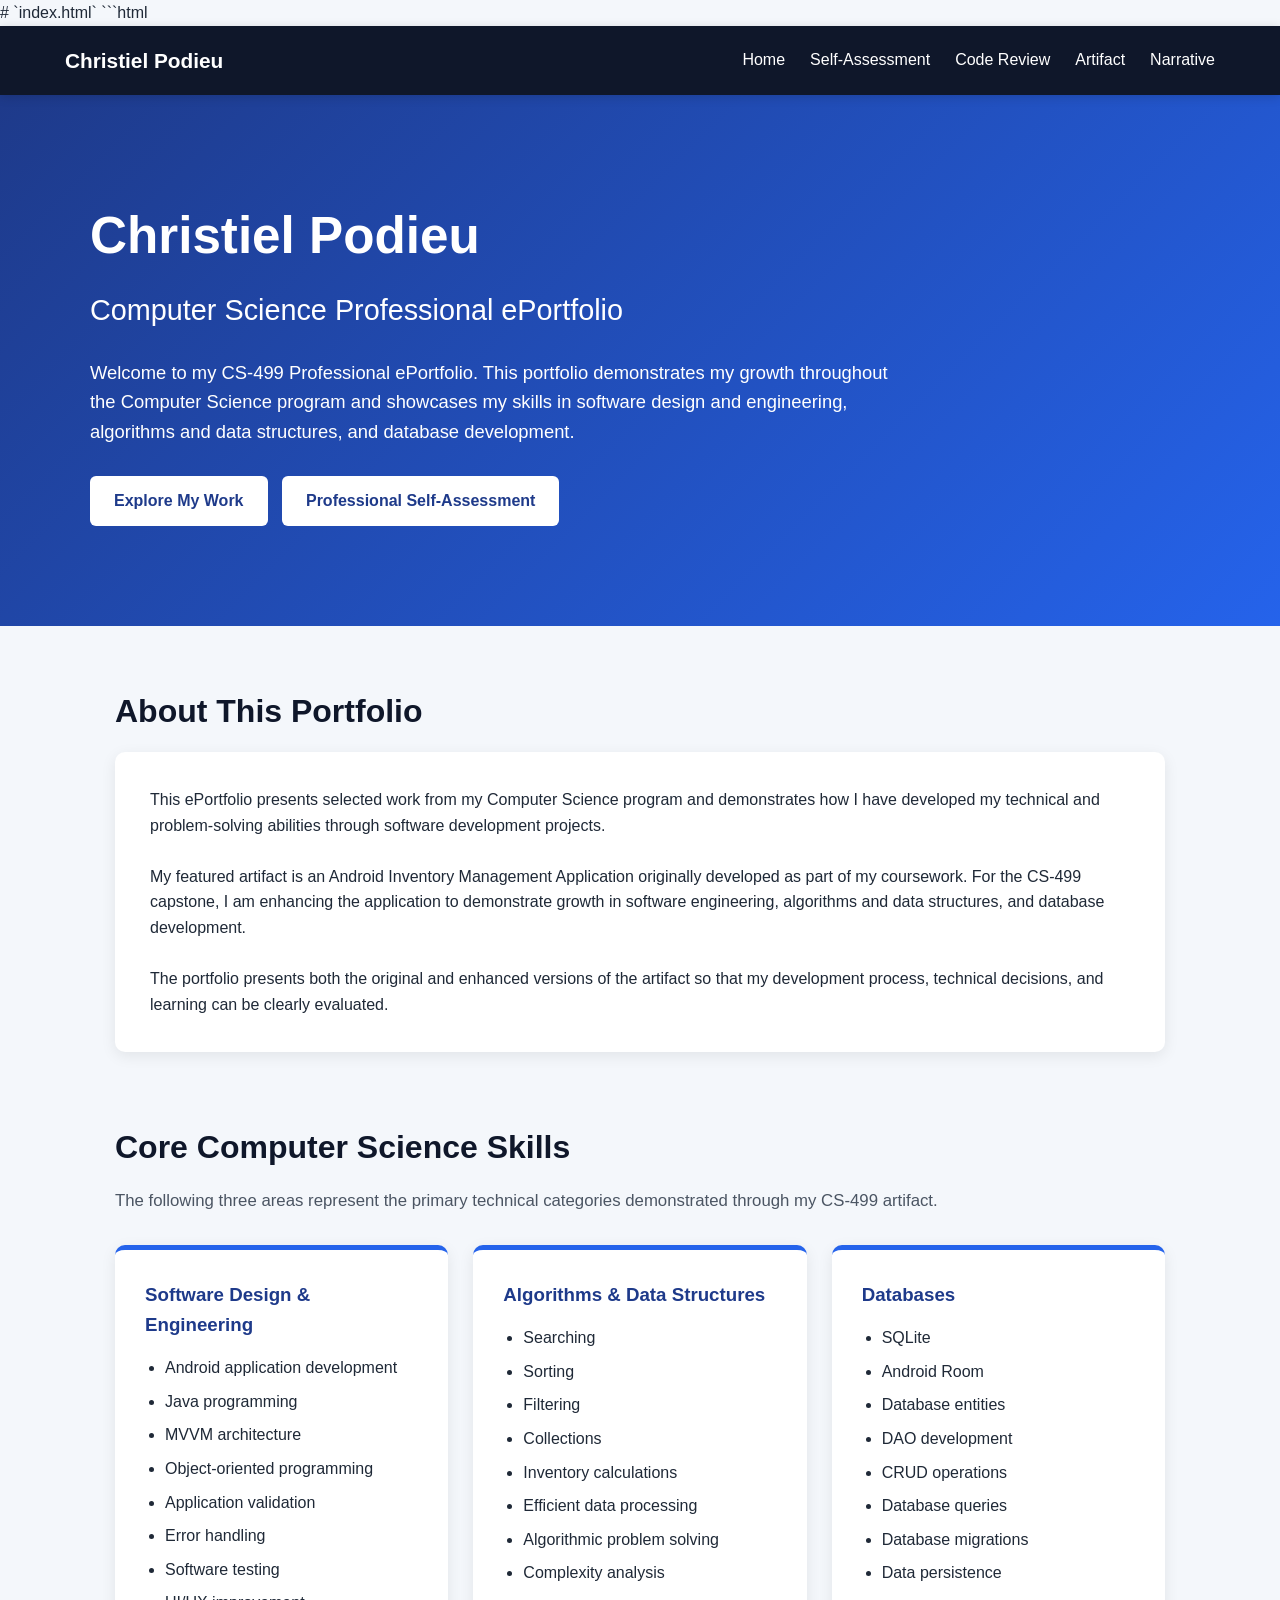
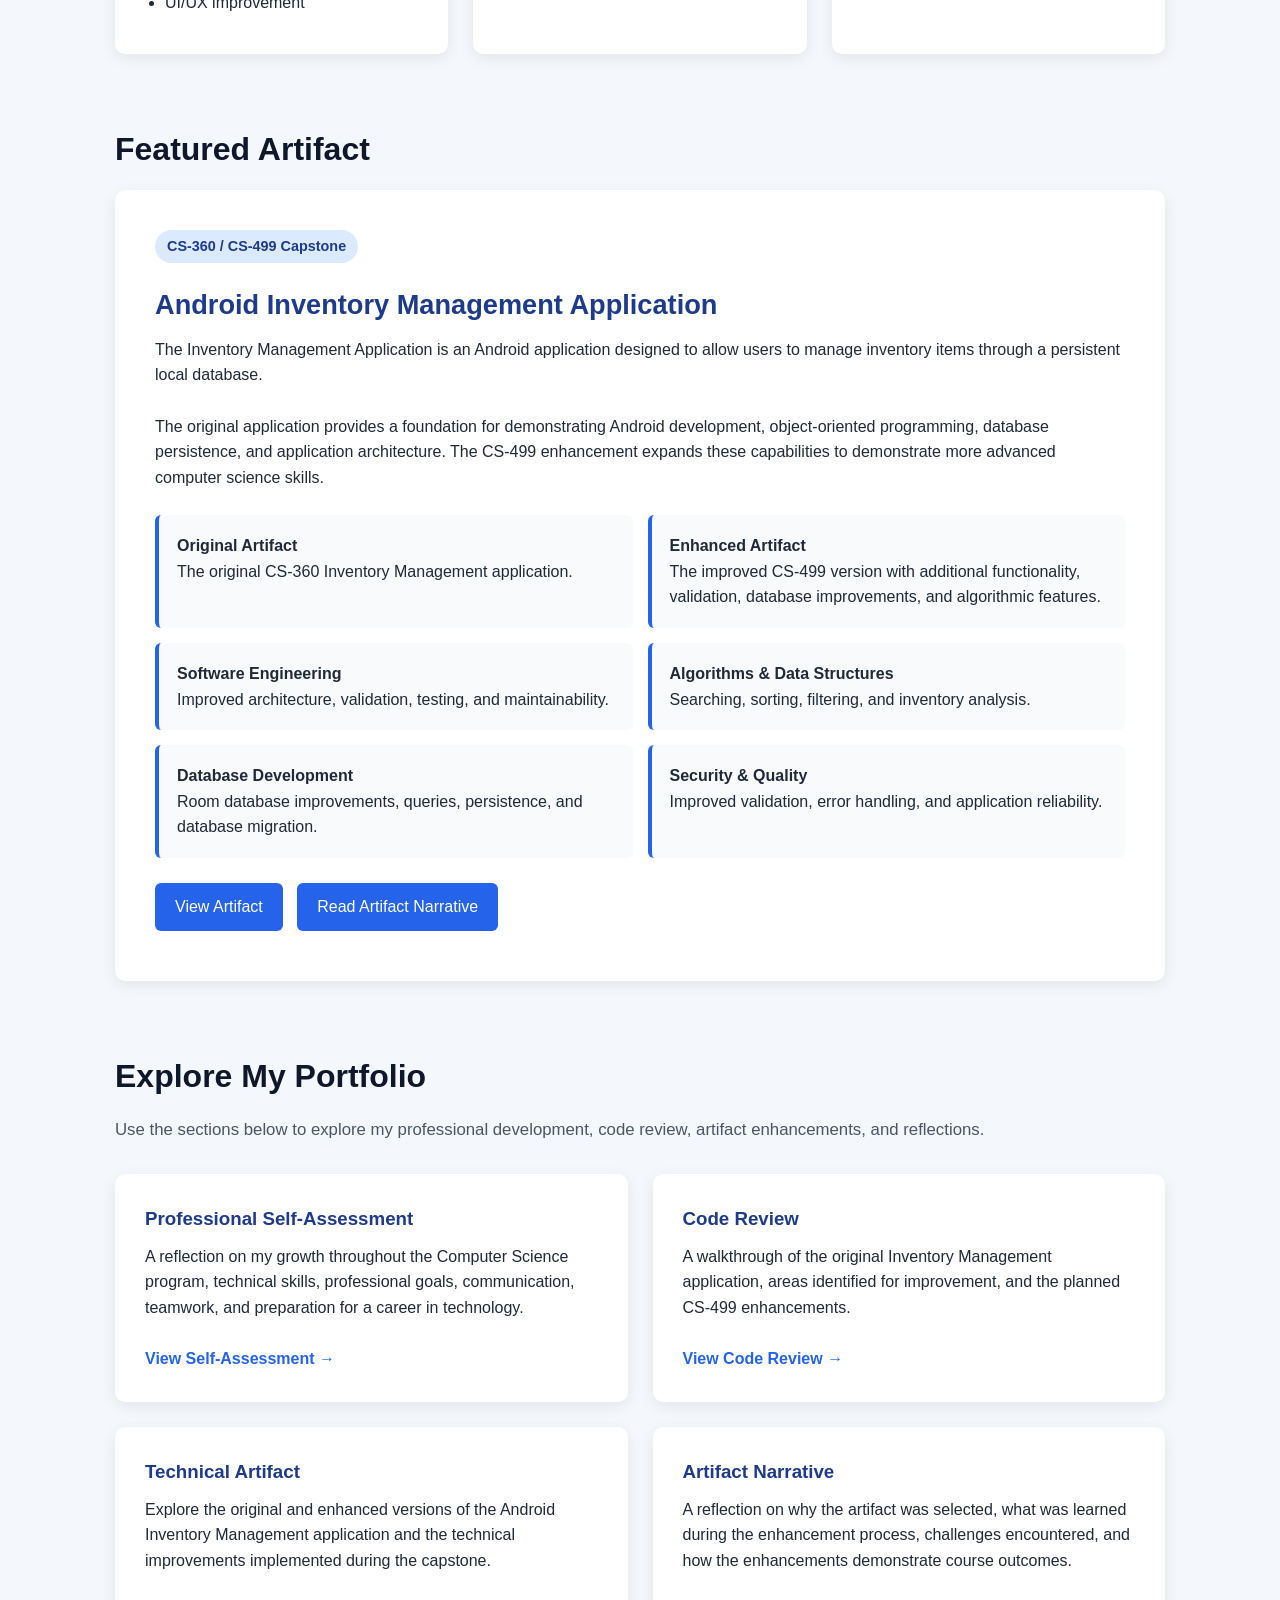
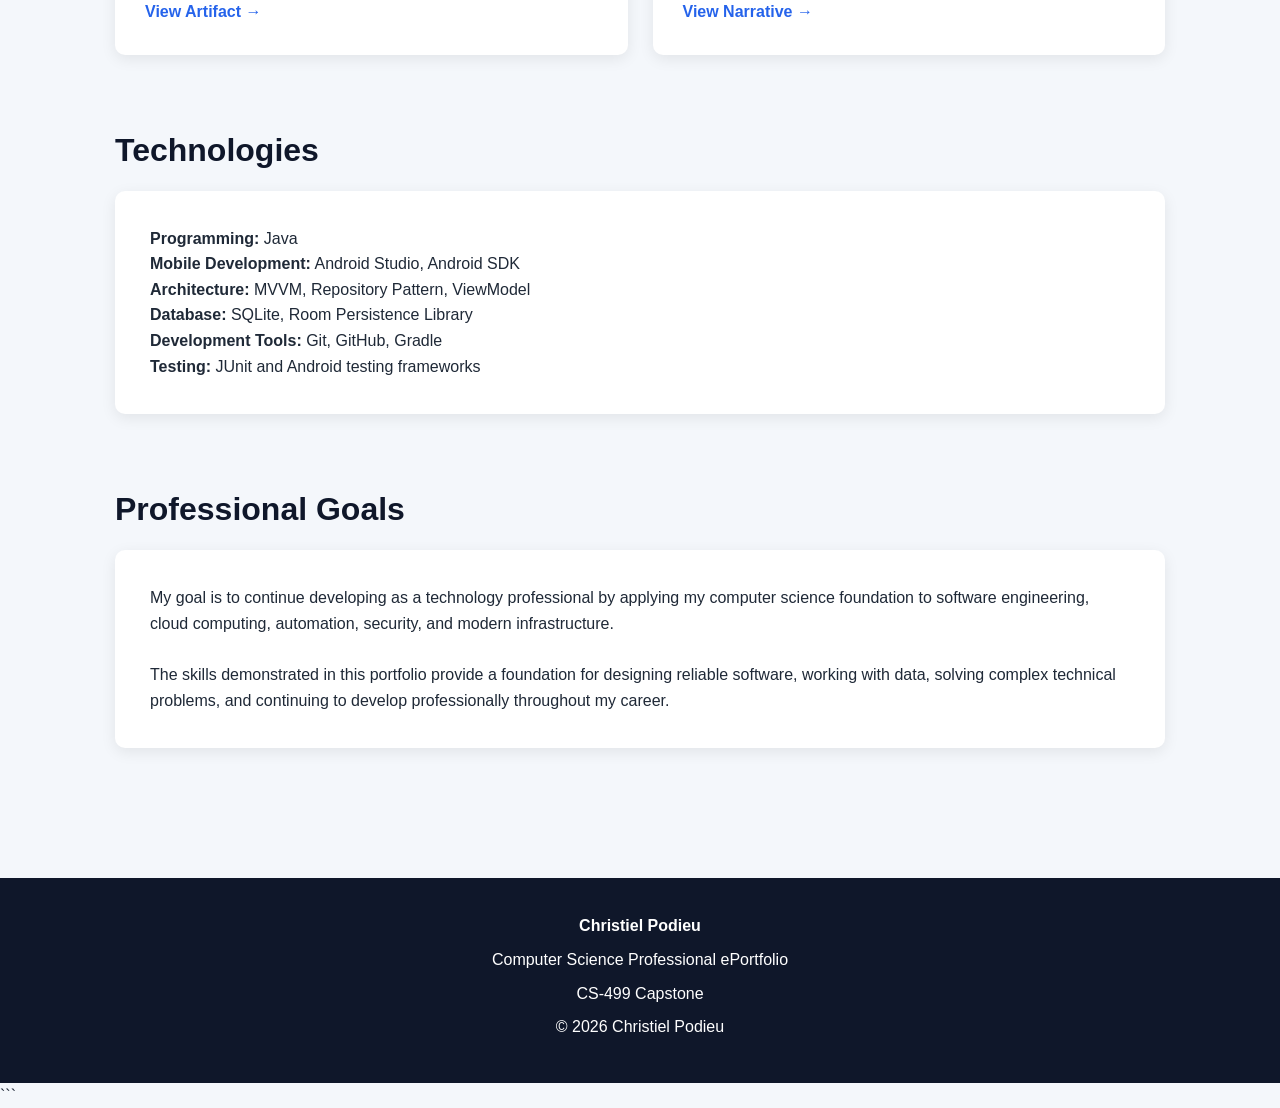
<file: index.html>
# `index.html`

```html
<!DOCTYPE html>
<html lang="en">
<head>
    <meta charset="UTF-8">
    <meta name="viewport" content="width=device-width, initial-scale=1.0">

    <title>Christiel Podieu | Computer Science ePortfolio</title>

    <meta name="description"
          content="Christiel Podieu's CS-499 Computer Science Professional ePortfolio showcasing software engineering, algorithms and data structures, and database development.">

    <style>
        * {
            margin: 0;
            padding: 0;
            box-sizing: border-box;
        }

        html {
            scroll-behavior: smooth;
        }

        body {
            font-family: Arial, Helvetica, sans-serif;
            line-height: 1.6;
            color: #1f2937;
            background: #f4f7fb;
        }

        /* Navigation */

        nav {
            background: #0f172a;
            position: sticky;
            top: 0;
            z-index: 1000;
            box-shadow: 0 2px 10px rgba(0, 0, 0, 0.15);
        }

        .nav-container {
            max-width: 1200px;
            margin: auto;
            display: flex;
            justify-content: space-between;
            align-items: center;
            padding: 18px 25px;
        }

        .logo {
            color: white;
            font-size: 1.3rem;
            font-weight: bold;
            text-decoration: none;
        }

        .nav-links {
            display: flex;
            list-style: none;
            gap: 25px;
        }

        .nav-links a {
            color: white;
            text-decoration: none;
            font-weight: 500;
        }

        .nav-links a:hover {
            color: #60a5fa;
        }

        /* Hero */

        .hero {
            background: linear-gradient(135deg, #1e3a8a, #2563eb);
            color: white;
            padding: 100px 25px;
        }

        .hero-content {
            max-width: 1100px;
            margin: auto;
        }

        .hero h1 {
            font-size: 3.2rem;
            margin-bottom: 10px;
        }

        .hero h2 {
            font-size: 1.8rem;
            font-weight: normal;
            margin-bottom: 25px;
        }

        .hero p {
            max-width: 800px;
            font-size: 1.15rem;
            margin-bottom: 30px;
        }

        .button {
            display: inline-block;
            background: white;
            color: #1e3a8a;
            padding: 12px 24px;
            border-radius: 6px;
            text-decoration: none;
            font-weight: bold;
            margin-right: 10px;
        }

        .button:hover {
            background: #dbeafe;
        }

        /* Main */

        main {
            max-width: 1100px;
            margin: auto;
            padding: 60px 25px;
        }

        section {
            margin-bottom: 70px;
        }

        .section-title {
            font-size: 2rem;
            color: #0f172a;
            margin-bottom: 15px;
        }

        .section-intro {
            font-size: 1.05rem;
            margin-bottom: 30px;
            color: #4b5563;
        }

        /* About */

        .about {
            background: white;
            padding: 35px;
            border-radius: 10px;
            box-shadow: 0 4px 15px rgba(0, 0, 0, 0.08);
        }

        /* Skills */

        .skills {
            display: grid;
            grid-template-columns: repeat(3, 1fr);
            gap: 25px;
        }

        .skill-card {
            background: white;
            padding: 30px;
            border-radius: 10px;
            box-shadow: 0 4px 15px rgba(0, 0, 0, 0.08);
            border-top: 5px solid #2563eb;
        }

        .skill-card h3 {
            color: #1e3a8a;
            margin-bottom: 15px;
        }

        .skill-card ul {
            padding-left: 20px;
        }

        .skill-card li {
            margin-bottom: 8px;
        }

        /* Artifact */

        .artifact {
            background: white;
            padding: 40px;
            border-radius: 10px;
            box-shadow: 0 4px 15px rgba(0, 0, 0, 0.08);
        }

        .artifact h3 {
            font-size: 1.7rem;
            color: #1e3a8a;
            margin-bottom: 10px;
        }

        .artifact-label {
            display: inline-block;
            background: #dbeafe;
            color: #1e3a8a;
            padding: 5px 12px;
            border-radius: 20px;
            font-size: 0.9rem;
            font-weight: bold;
            margin-bottom: 20px;
        }

        .artifact-features {
            display: grid;
            grid-template-columns: repeat(2, 1fr);
            gap: 15px;
            margin: 25px 0;
        }

        .feature {
            background: #f8fafc;
            padding: 18px;
            border-radius: 6px;
            border-left: 4px solid #2563eb;
        }

        .artifact-links {
            margin-top: 25px;
        }

        .artifact-button {
            display: inline-block;
            background: #2563eb;
            color: white;
            padding: 11px 20px;
            border-radius: 6px;
            text-decoration: none;
            margin-right: 10px;
            margin-bottom: 10px;
        }

        .artifact-button:hover {
            background: #1d4ed8;
        }

        /* Portfolio Navigation */

        .portfolio-links {
            display: grid;
            grid-template-columns: repeat(2, 1fr);
            gap: 25px;
        }

        .portfolio-card {
            background: white;
            padding: 30px;
            border-radius: 10px;
            box-shadow: 0 4px 15px rgba(0, 0, 0, 0.08);
        }

        .portfolio-card h3 {
            color: #1e3a8a;
            margin-bottom: 10px;
        }

        .portfolio-card a {
            color: #2563eb;
            text-decoration: none;
            font-weight: bold;
        }

        .portfolio-card a:hover {
            text-decoration: underline;
        }

        /* Footer */

        footer {
            background: #0f172a;
            color: white;
            text-align: center;
            padding: 35px 20px;
        }

        footer p {
            margin-bottom: 8px;
        }

        /* Responsive */

        @media (max-width: 800px) {

            .nav-container {
                flex-direction: column;
                gap: 15px;
            }

            .nav-links {
                flex-wrap: wrap;
                justify-content: center;
                gap: 15px;
            }

            .hero h1 {
                font-size: 2.3rem;
            }

            .skills {
                grid-template-columns: 1fr;
            }

            .artifact-features {
                grid-template-columns: 1fr;
            }

            .portfolio-links {
                grid-template-columns: 1fr;
            }
        }
    </style>
</head>

<body>

<!-- Navigation -->

<nav>
    <div class="nav-container">

        <a href="index.html" class="logo">
            Christiel Podieu
        </a>

        <ul class="nav-links">
            <li><a href="index.html">Home</a></li>
            <li><a href="self-assessment.html">Self-Assessment</a></li>
            <li><a href="code-review.html">Code Review</a></li>
            <li><a href="artifact.html">Artifact</a></li>
            <li><a href="narrative.html">Narrative</a></li>
        </ul>

    </div>
</nav>


<!-- Hero -->

<header class="hero">

    <div class="hero-content">

        <h1>Christiel Podieu</h1>

        <h2>Computer Science Professional ePortfolio</h2>

        <p>
            Welcome to my CS-499 Professional ePortfolio. This portfolio
            demonstrates my growth throughout the Computer Science program
            and showcases my skills in software design and engineering,
            algorithms and data structures, and database development.
        </p>

        <a href="artifact.html" class="button">
            Explore My Work
        </a>

        <a href="self-assessment.html" class="button">
            Professional Self-Assessment
        </a>

    </div>

</header>


<main>

    <!-- About -->

    <section>

        <h2 class="section-title">
            About This Portfolio
        </h2>

        <div class="about">

            <p>
                This ePortfolio presents selected work from my Computer
                Science program and demonstrates how I have developed my
                technical and problem-solving abilities through software
                development projects.
            </p>

            <br>

            <p>
                My featured artifact is an Android Inventory Management
                Application originally developed as part of my coursework.
                For the CS-499 capstone, I am enhancing the application
                to demonstrate growth in software engineering, algorithms
                and data structures, and database development.
            </p>

            <br>

            <p>
                The portfolio presents both the original and enhanced
                versions of the artifact so that my development process,
                technical decisions, and learning can be clearly evaluated.
            </p>

        </div>

    </section>


    <!-- Core Skills -->

    <section>

        <h2 class="section-title">
            Core Computer Science Skills
        </h2>

        <p class="section-intro">
            The following three areas represent the primary technical
            categories demonstrated through my CS-499 artifact.
        </p>

        <div class="skills">

            <div class="skill-card">

                <h3>
                    Software Design & Engineering
                </h3>

                <ul>
                    <li>Android application development</li>
                    <li>Java programming</li>
                    <li>MVVM architecture</li>
                    <li>Object-oriented programming</li>
                    <li>Application validation</li>
                    <li>Error handling</li>
                    <li>Software testing</li>
                    <li>UI/UX improvement</li>
                </ul>

            </div>


            <div class="skill-card">

                <h3>
                    Algorithms & Data Structures
                </h3>

                <ul>
                    <li>Searching</li>
                    <li>Sorting</li>
                    <li>Filtering</li>
                    <li>Collections</li>
                    <li>Inventory calculations</li>
                    <li>Efficient data processing</li>
                    <li>Algorithmic problem solving</li>
                    <li>Complexity analysis</li>
                </ul>

            </div>


            <div class="skill-card">

                <h3>
                    Databases
                </h3>

                <ul>
                    <li>SQLite</li>
                    <li>Android Room</li>
                    <li>Database entities</li>
                    <li>DAO development</li>
                    <li>CRUD operations</li>
                    <li>Database queries</li>
                    <li>Database migrations</li>
                    <li>Data persistence</li>
                </ul>

            </div>

        </div>

    </section>


    <!-- Featured Artifact -->

    <section>

        <h2 class="section-title">
            Featured Artifact
        </h2>

        <div class="artifact">

            <span class="artifact-label">
                CS-360 / CS-499 Capstone
            </span>

            <h3>
                Android Inventory Management Application
            </h3>

            <p>
                The Inventory Management Application is an Android
                application designed to allow users to manage inventory
                items through a persistent local database.
            </p>

            <br>

            <p>
                The original application provides a foundation for
                demonstrating Android development, object-oriented
                programming, database persistence, and application
                architecture. The CS-499 enhancement expands these
                capabilities to demonstrate more advanced computer
                science skills.
            </p>


            <div class="artifact-features">

                <div class="feature">
                    <strong>Original Artifact</strong>
                    <br>
                    The original CS-360 Inventory Management application.
                </div>

                <div class="feature">
                    <strong>Enhanced Artifact</strong>
                    <br>
                    The improved CS-499 version with additional functionality,
                    validation, database improvements, and algorithmic features.
                </div>

                <div class="feature">
                    <strong>Software Engineering</strong>
                    <br>
                    Improved architecture, validation, testing, and
                    maintainability.
                </div>

                <div class="feature">
                    <strong>Algorithms & Data Structures</strong>
                    <br>
                    Searching, sorting, filtering, and inventory analysis.
                </div>

                <div class="feature">
                    <strong>Database Development</strong>
                    <br>
                    Room database improvements, queries, persistence,
                    and database migration.
                </div>

                <div class="feature">
                    <strong>Security & Quality</strong>
                    <br>
                    Improved validation, error handling, and application
                    reliability.
                </div>

            </div>


            <div class="artifact-links">

                <a href="artifact.html" class="artifact-button">
                    View Artifact
                </a>

                <a href="narrative.html" class="artifact-button">
                    Read Artifact Narrative
                </a>

            </div>

        </div>

    </section>


    <!-- Portfolio Pages -->

    <section>

        <h2 class="section-title">
            Explore My Portfolio
        </h2>

        <p class="section-intro">
            Use the sections below to explore my professional development,
            code review, artifact enhancements, and reflections.
        </p>


        <div class="portfolio-links">

            <div class="portfolio-card">

                <h3>
                    Professional Self-Assessment
                </h3>

                <p>
                    A reflection on my growth throughout the Computer
                    Science program, technical skills, professional goals,
                    communication, teamwork, and preparation for a career
                    in technology.
                </p>

                <br>

                <a href="self-assessment.html">
                    View Self-Assessment →
                </a>

            </div>


            <div class="portfolio-card">

                <h3>
                    Code Review
                </h3>

                <p>
                    A walkthrough of the original Inventory Management
                    application, areas identified for improvement, and
                    the planned CS-499 enhancements.
                </p>

                <br>

                <a href="code-review.html">
                    View Code Review →
                </a>

            </div>


            <div class="portfolio-card">

                <h3>
                    Technical Artifact
                </h3>

                <p>
                    Explore the original and enhanced versions of the
                    Android Inventory Management application and the
                    technical improvements implemented during the capstone.
                </p>

                <br>

                <a href="artifact.html">
                    View Artifact →
                </a>

            </div>


            <div class="portfolio-card">

                <h3>
                    Artifact Narrative
                </h3>

                <p>
                    A reflection on why the artifact was selected, what
                    was learned during the enhancement process, challenges
                    encountered, and how the enhancements demonstrate
                    course outcomes.
                </p>

                <br>

                <a href="narrative.html">
                    View Narrative →
                </a>

            </div>

        </div>

    </section>


    <!-- Technology -->

    <section>

        <h2 class="section-title">
            Technologies
        </h2>

        <div class="about">

            <p>
                <strong>Programming:</strong>
                Java
            </p>

            <p>
                <strong>Mobile Development:</strong>
                Android Studio, Android SDK
            </p>

            <p>
                <strong>Architecture:</strong>
                MVVM, Repository Pattern, ViewModel
            </p>

            <p>
                <strong>Database:</strong>
                SQLite, Room Persistence Library
            </p>

            <p>
                <strong>Development Tools:</strong>
                Git, GitHub, Gradle
            </p>

            <p>
                <strong>Testing:</strong>
                JUnit and Android testing frameworks
            </p>

        </div>

    </section>


    <!-- Career -->

    <section>

        <h2 class="section-title">
            Professional Goals
        </h2>

        <div class="about">

            <p>
                My goal is to continue developing as a technology
                professional by applying my computer science foundation
                to software engineering, cloud computing, automation,
                security, and modern infrastructure.
            </p>

            <br>

            <p>
                The skills demonstrated in this portfolio provide a
                foundation for designing reliable software, working with
                data, solving complex technical problems, and continuing
                to develop professionally throughout my career.
            </p>

        </div>

    </section>

</main>


<!-- Footer -->

<footer>

    <p>
        <strong>Christiel Podieu</strong>
    </p>

    <p>
        Computer Science Professional ePortfolio
    </p>

    <p>
        CS-499 Capstone
    </p>

    <p>
        © 2026 Christiel Podieu
    </p>

</footer>

</body>
</html>
```
</file>
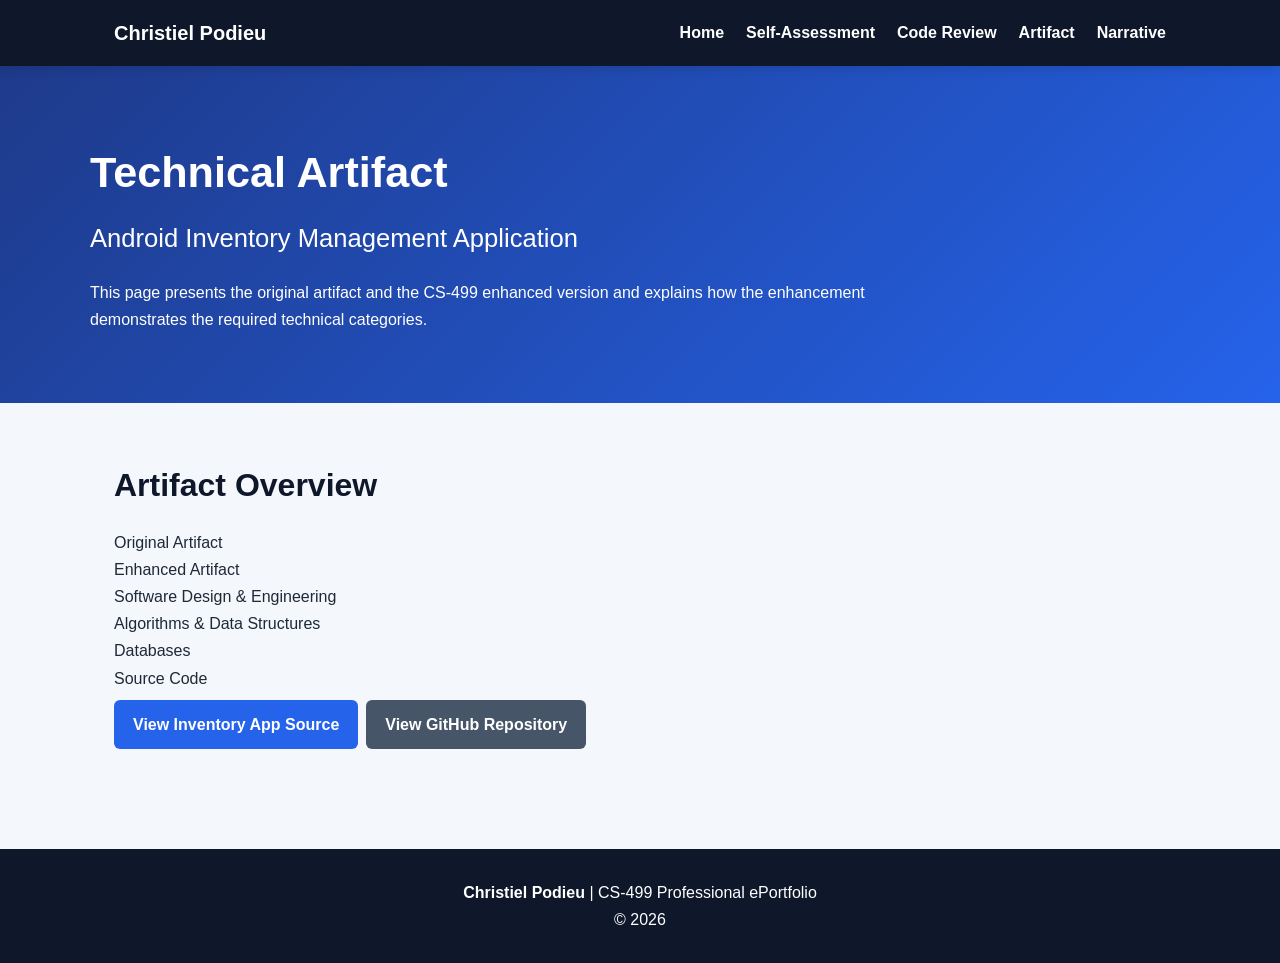
<file: artifact.html>
<!DOCTYPE html><html lang="en"><head><meta charset="UTF-8"><meta name="viewport" content="width=device-width,initial-scale=1.0"><title>Technical Artifact | Christiel Podieu</title><link rel="stylesheet" href="style.css"></head><body><nav><div class="nav-container"><a class="logo" href="index.html">Christiel Podieu</a><ul class="nav-links"><li><a href="index.html">Home</a></li><li><a href="self-assessment.html">Self-Assessment</a></li><li><a href="code-review.html">Code Review</a></li><li><a href="artifact.html">Artifact</a></li><li><a href="narrative.html">Narrative</a></li></ul></div></nav><header class="hero"><div class="hero-content"><h1>Technical Artifact</h1><h2>Android Inventory Management Application</h2><p>This page presents the original artifact and the CS-499 enhanced version and explains how the enhancement demonstrates the required technical categories.</p></div></header><main><section><h2 class="section-title">Artifact Overview</h2><div class="card><p>The featured artifact is an Android Inventory Management Application originally created during the Computer Science program. It provides inventory management functionality and persistent storage. For CS-499, the artifact is enhanced rather than replaced so that the portfolio demonstrates measurable growth.</p></div></section><section><h2 class="section-title">Original Artifact</h2><div class="card><p>The original CS-360 Inventory Management application provides the baseline implementation used for the enhancement process.</p></div></section><section><h2 class="section-title">Enhanced Artifact</h2><div class="card><p>The enhanced version extends the original application with improved inventory search, filtering, sorting, validation, error handling, list updates, Room database migration, and additional testing.</p></div></section><section><h2 class="section-title">Software Design & Engineering</h2><div class="card><p>The artifact demonstrates Android application structure, object-oriented Java implementation, separation between user-interface and data responsibilities, validation, error handling, testing, and maintainability improvements.</p></div></section><section><h2 class="section-title">Algorithms & Data Structures</h2><div class="card><p>The enhancement adds search, sorting, and filtering. Java collections and comparison logic support these operations and provide an opportunity to discuss performance characteristics.</p></div></section><section><h2 class="section-title">Databases</h2><div class="card><p>The application uses Android Room for persistent storage. The enhancement focuses on entities, DAOs, CRUD operations, queries, persistence, and schema migration.</p></div></section><section><h2 class="section-title">Source Code</h2><div class="card><p>The Android source code is maintained in this GitHub repository. Use the repository folder below to access the project.</p></div></section><section><div class="card"><a class="button" href="inventoryapp1/" target="_blank">View Inventory App Source</a><a class="button secondary" href="https://github.com/cpodieu1/cpodieu1.github.io" target="_blank">View GitHub Repository</a></div></section></main><footer><p><strong>Christiel Podieu</strong> | CS-499 Professional ePortfolio</p><p>© 2026</p></footer></body></html>
</file>
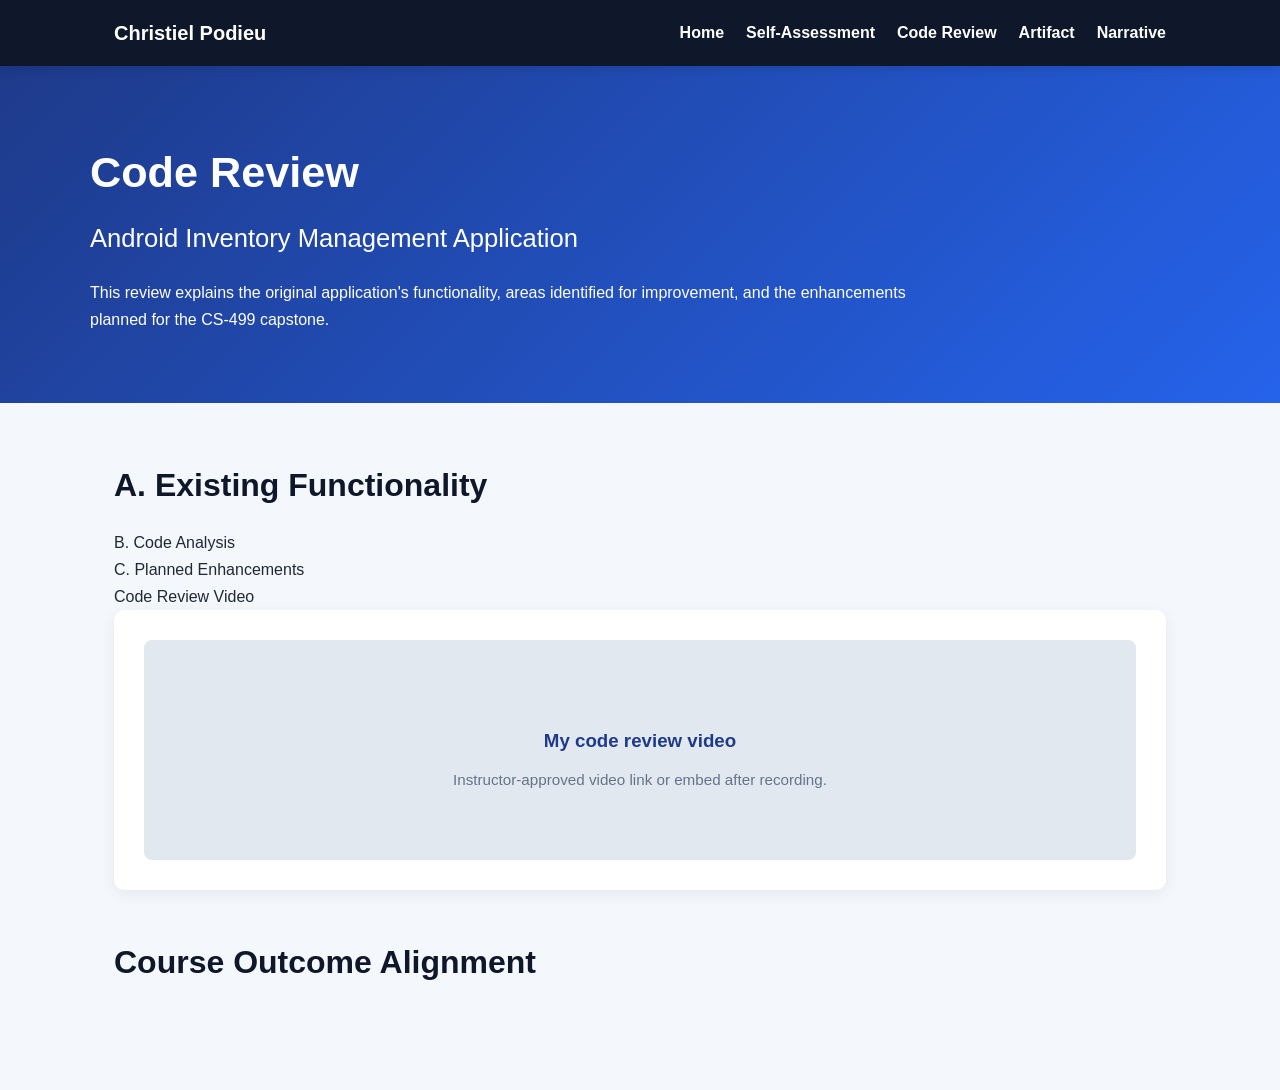
<file: code-review.html>
<!DOCTYPE html><html lang="en"><head><meta charset="UTF-8"><meta name="viewport" content="width=device-width,initial-scale=1.0"><title>Code Review | Christiel Podieu</title><link rel="stylesheet" href="style.css"></head><body><nav><div class="nav-container"><a class="logo" href="index.html">Christiel Podieu</a><ul class="nav-links"><li><a href="index.html">Home</a></li><li><a href="self-assessment.html">Self-Assessment</a></li><li><a href="code-review.html">Code Review</a></li><li><a href="artifact.html">Artifact</a></li><li><a href="narrative.html">Narrative</a></li></ul></div></nav><header class="hero"><div class="hero-content"><h1>Code Review</h1><h2>Android Inventory Management Application</h2><p>This review explains the original application's functionality, areas identified for improvement, and the enhancements planned for the CS-499 capstone.</p></div></header><main><section><h2 class="section-title">A. Existing Functionality</h2><div class="card><p>The original Inventory Management application is an Android application developed in Java. It provides user registration and login, inventory management, persistent storage using Android Room, RecyclerView presentation, ViewModels, repositories, DAOs, and database entities.</p></div></section><section><h2 class="section-title">B. Code Analysis</h2><div class="card><p>The application provides a foundation for separation of responsibilities, but the capstone can improve validation, error handling, inventory search and filtering, RecyclerView updates, testing, database evolution, and secure treatment of user data.</p></div></section><section><h2 class="section-title">C. Planned Enhancements</h2><div class="card><p>Software Design: improve maintainability, validation, error handling, testing, and user experience. Algorithms and Data Structures: add inventory search, sorting, filtering, low-stock detection, and appropriate Java collections. Databases: improve entities and DAO queries and use a Room migration that preserves existing data.</p></div></section><section><h2 class="section-title">Code Review Video</h2><div class="card"><div class="video-box"><div><h3>My code review video</h3><p class="small"> Instructor-approved video link or embed after recording.</p></div></div></div></section><section><h2 class="section-title">Course Outcome Alignment</h2><div class="card><p>The enhancements provide evidence across software design and engineering, algorithms and data structures, databases, security, and professional communication.</p></div></section></main><footer><p><strong>Christiel Podieu</strong> | CS-499 Professional ePortfolio</p><p>© 2026</p></footer></body></html>
</file>
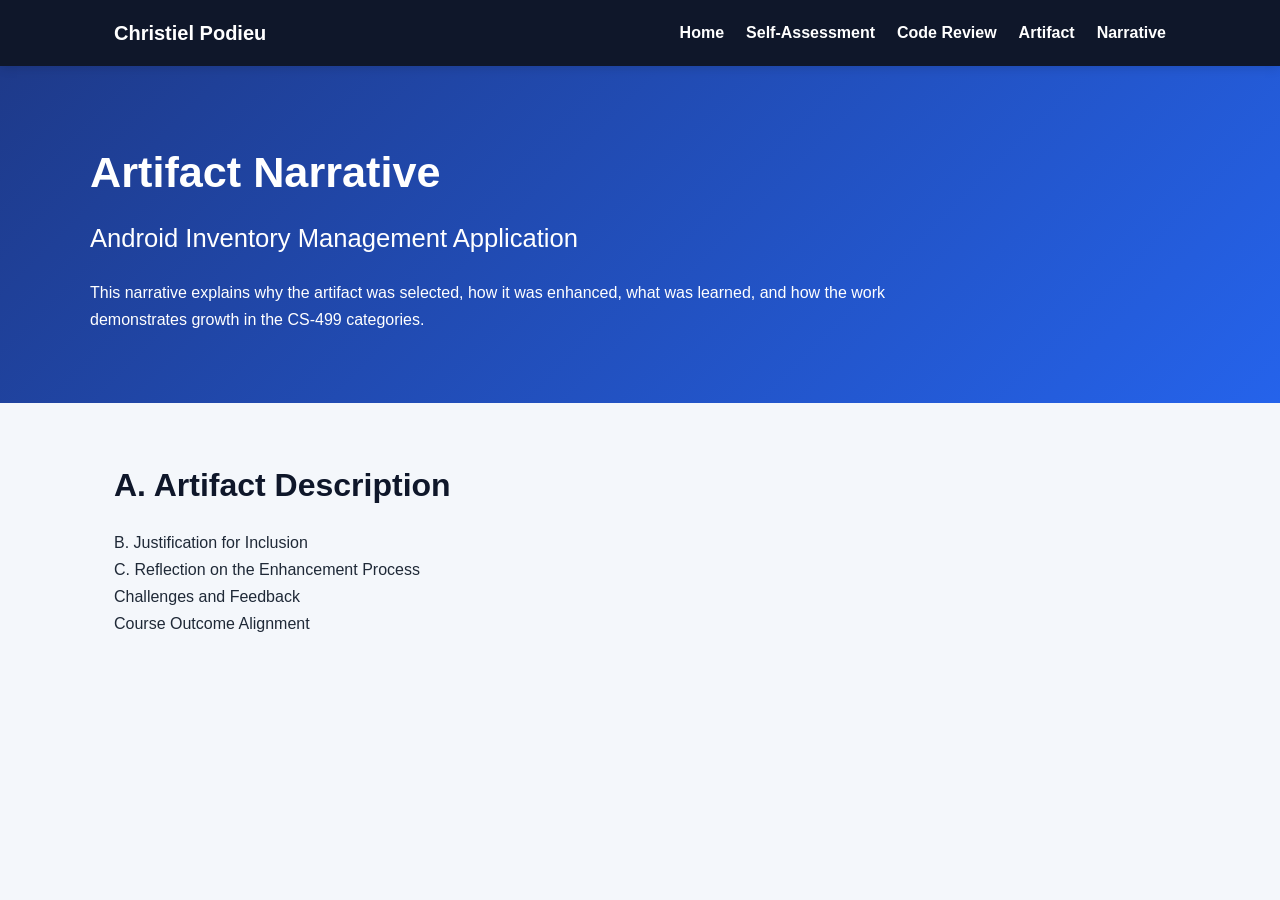
<file: narrative.html>
<!DOCTYPE html><html lang="en"><head><meta charset="UTF-8"><meta name="viewport" content="width=device-width,initial-scale=1.0"><title>Artifact Narrative | Christiel Podieu</title><link rel="stylesheet" href="style.css"></head><body><nav><div class="nav-container"><a class="logo" href="index.html">Christiel Podieu</a><ul class="nav-links"><li><a href="index.html">Home</a></li><li><a href="self-assessment.html">Self-Assessment</a></li><li><a href="code-review.html">Code Review</a></li><li><a href="artifact.html">Artifact</a></li><li><a href="narrative.html">Narrative</a></li></ul></div></nav><header class="hero"><div class="hero-content"><h1>Artifact Narrative</h1><h2>Android Inventory Management Application</h2><p>This narrative explains why the artifact was selected, how it was enhanced, what was learned, and how the work demonstrates growth in the CS-499 categories.</p></div></header><main><section><h2 class="section-title">A. Artifact Description</h2><div class="card><p>The selected artifact is an Android Inventory Management Application originally developed during the Computer Science program. It provides users with a way to manage inventory items through a mobile interface while maintaining information in a local database.</p></div></section><section><h2 class="section-title">B. Justification for Inclusion</h2><div class="card><p>I selected this artifact because it provides clear evidence of software development skills while offering meaningful opportunities for improvement. The application contains an Android interface, Java classes, data models, database access, and application logic. These components provide a strong foundation for demonstrating growth.</p></div></section><section><h2 class="section-title">C. Reflection on the Enhancement Process</h2><div class="card><p>The enhancement process changed how I think about an existing software project. Reviewing an existing application requires preserving useful behavior while addressing maintainability, usability, performance, testing, and data integrity. I learned the value of incremental improvement and of connecting individual code changes to larger software engineering principles.</p></div></section><section><h2 class="section-title">Challenges and Feedback</h2><div class="card><p>A major challenge was determining which improvements would provide meaningful evidence for the capstone rather than making changes only for appearance. I focused on enhancements connected directly to the three required categories and reviewed application behavior after major changes.</p></div></section><section><h2 class="section-title">Course Outcome Alignment</h2><div class="card><p>Software Design and Engineering is demonstrated through architecture, maintainability, validation, and testing. Algorithms and Data Structures are demonstrated through searching, sorting, filtering, collections, and data processing. Databases are demonstrated through Room entities, DAOs, CRUD operations, queries, persistence, and schema migration. Professional communication is demonstrated through the code review, documentation, narrative, and organization of the ePortfolio.</p></div></section></main><footer><p><strong>Christiel Podieu</strong> | CS-499 Professional ePortfolio</p><p>© 2026</p></footer></body></html>
</file>
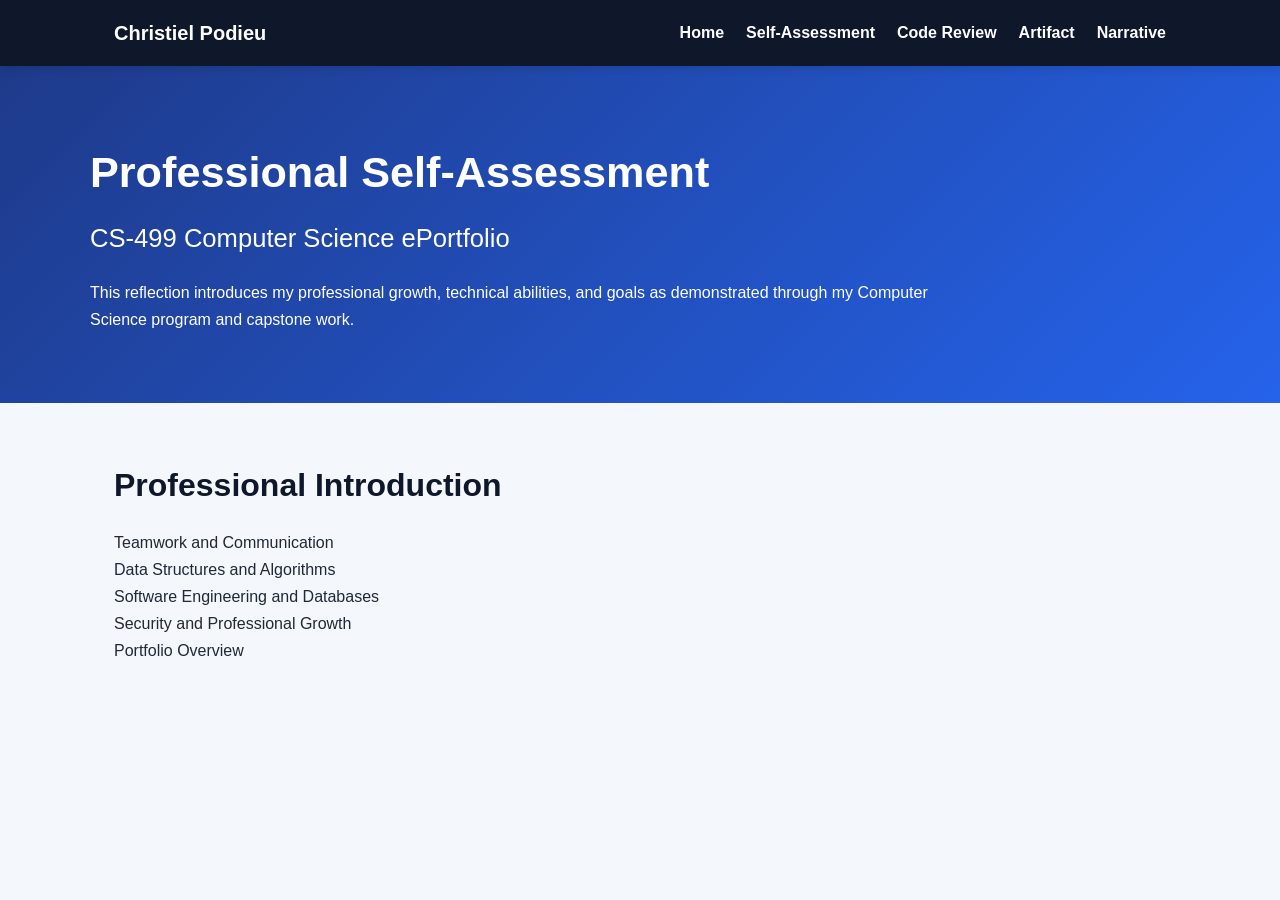
<file: self-assessment.html>
<!DOCTYPE html><html lang="en"><head><meta charset="UTF-8"><meta name="viewport" content="width=device-width,initial-scale=1.0"><title>Professional Self-Assessment | Christiel Podieu</title><link rel="stylesheet" href="style.css"></head><body><nav><div class="nav-container"><a class="logo" href="index.html">Christiel Podieu</a><ul class="nav-links"><li><a href="index.html">Home</a></li><li><a href="self-assessment.html">Self-Assessment</a></li><li><a href="code-review.html">Code Review</a></li><li><a href="artifact.html">Artifact</a></li><li><a href="narrative.html">Narrative</a></li></ul></div></nav><header class="hero"><div class="hero-content"><h1>Professional Self-Assessment</h1><h2>CS-499 Computer Science ePortfolio</h2><p>This reflection introduces my professional growth, technical abilities, and goals as demonstrated through my Computer Science program and capstone work.</p></div></header><main><section><h2 class="section-title">Professional Introduction</h2><div class="card><p>My Computer Science education has strengthened my ability to approach technical problems systematically, design software solutions, work with data, and evaluate application quality and security. The CS-499 ePortfolio demonstrates that growth through reviewing an existing artifact, identifying improvements, implementing enhancements, and reflecting on the results.</p></div></section><section><h2 class="section-title">Teamwork and Communication</h2><div class="card><p>Computer science work requires more than writing code. Effective development also requires communicating technical decisions, understanding requirements, accepting feedback, and explaining solutions to people with different levels of technical knowledge. The code review component reinforces these skills by requiring me to explain the existing application and justify planned enhancements.</p></div></section><section><h2 class="section-title">Data Structures and Algorithms</h2><div class="card><p>My coursework has helped me understand that selecting an appropriate data structure or algorithm affects an application's performance, maintainability, and scalability. The Inventory Management application applies these concepts through inventory searching, sorting, filtering, and data processing.</p></div></section><section><h2 class="section-title">Software Engineering and Databases</h2><div class="card><p>The program strengthened my understanding of object-oriented design, architecture, separation of responsibilities, validation, testing, documentation, and maintainability. The application also provides experience with persistent data and the Android Room framework, including entities, DAOs, CRUD operations, queries, and database migration.</p></div></section><section><h2 class="section-title">Security and Professional Growth</h2><div class="card><p>Security is an important part of professional software development because applications must protect data while remaining usable and maintainable. I have become more aware of input validation, secure handling of information, error handling, and the need to consider security during design.</p></div></section><section><h2 class="section-title">Portfolio Overview</h2><div class="card><p>The Code Review explains the original application and planned improvements. The Artifact page presents the original and enhanced work and maps changes to the three CS-499 categories. The Narrative explains what I learned from the enhancement process.</p></div></section></main><footer><p><strong>Christiel Podieu</strong> | CS-499 Professional ePortfolio</p><p>© 2026</p></footer></body></html>
</file>
<file: style.css>
*{box-sizing:border-box;margin:0;padding:0}html{scroll-behavior:smooth}body{font-family:Arial,Helvetica,sans-serif;line-height:1.7;color:#1f2937;background:#f4f7fb}nav{background:#0f172a;position:sticky;top:0;z-index:10;box-shadow:0 2px 10px #0002}.nav-container{max-width:1100px;margin:auto;display:flex;justify-content:space-between;align-items:center;padding:16px 24px}.logo{color:#fff;font-size:1.25rem;font-weight:700;text-decoration:none}.nav-links{display:flex;list-style:none;gap:22px;flex-wrap:wrap}.nav-links a{color:#fff;text-decoration:none;font-weight:600}.nav-links a:hover,.nav-links a.active{color:#60a5fa}.hero{background:linear-gradient(135deg,#1e3a8a,#2563eb);color:#fff;padding:70px 24px}.hero-content{max-width:1100px;margin:auto}.hero h1{font-size:2.7rem;margin-bottom:8px}.hero h2{font-size:1.6rem;font-weight:400;margin-bottom:18px}.hero p{max-width:850px}main{max-width:1100px;margin:auto;padding:55px 24px}section{margin-bottom:45px}.section-title{font-size:2rem;color:#0f172a;margin-bottom:16px}.card{background:#fff;padding:30px;border-radius:10px;box-shadow:0 4px 15px #0001;margin-bottom:22px}.card h3{color:#1e3a8a;margin:18px 0 10px}.card ul,.card ol{padding-left:24px}.card li{margin-bottom:7px}.button{display:inline-block;background:#2563eb;color:#fff;padding:11px 19px;border-radius:6px;text-decoration:none;font-weight:700;margin:8px 8px 0 0}.button:hover{background:#1d4ed8}.secondary{background:#475569}.grid{display:grid;grid-template-columns:repeat(2,1fr);gap:22px}.callout{border-left:5px solid #2563eb;background:#eff6ff;padding:20px;margin:20px 0}.video-box{background:#e2e8f0;min-height:220px;border-radius:8px;display:flex;align-items:center;justify-content:center;text-align:center;padding:25px}.badge{display:inline-block;background:#dbeafe;color:#1e3a8a;padding:4px 10px;border-radius:20px;font-weight:700;font-size:.85rem;margin:3px}footer{background:#0f172a;color:#fff;text-align:center;padding:30px 20px}.small{color:#64748b;font-size:.95rem}@media(max-width:800px){.nav-container{flex-direction:column;gap:12px}.grid{grid-template-columns:1fr}.hero h1{font-size:2.2rem}}
</file>
